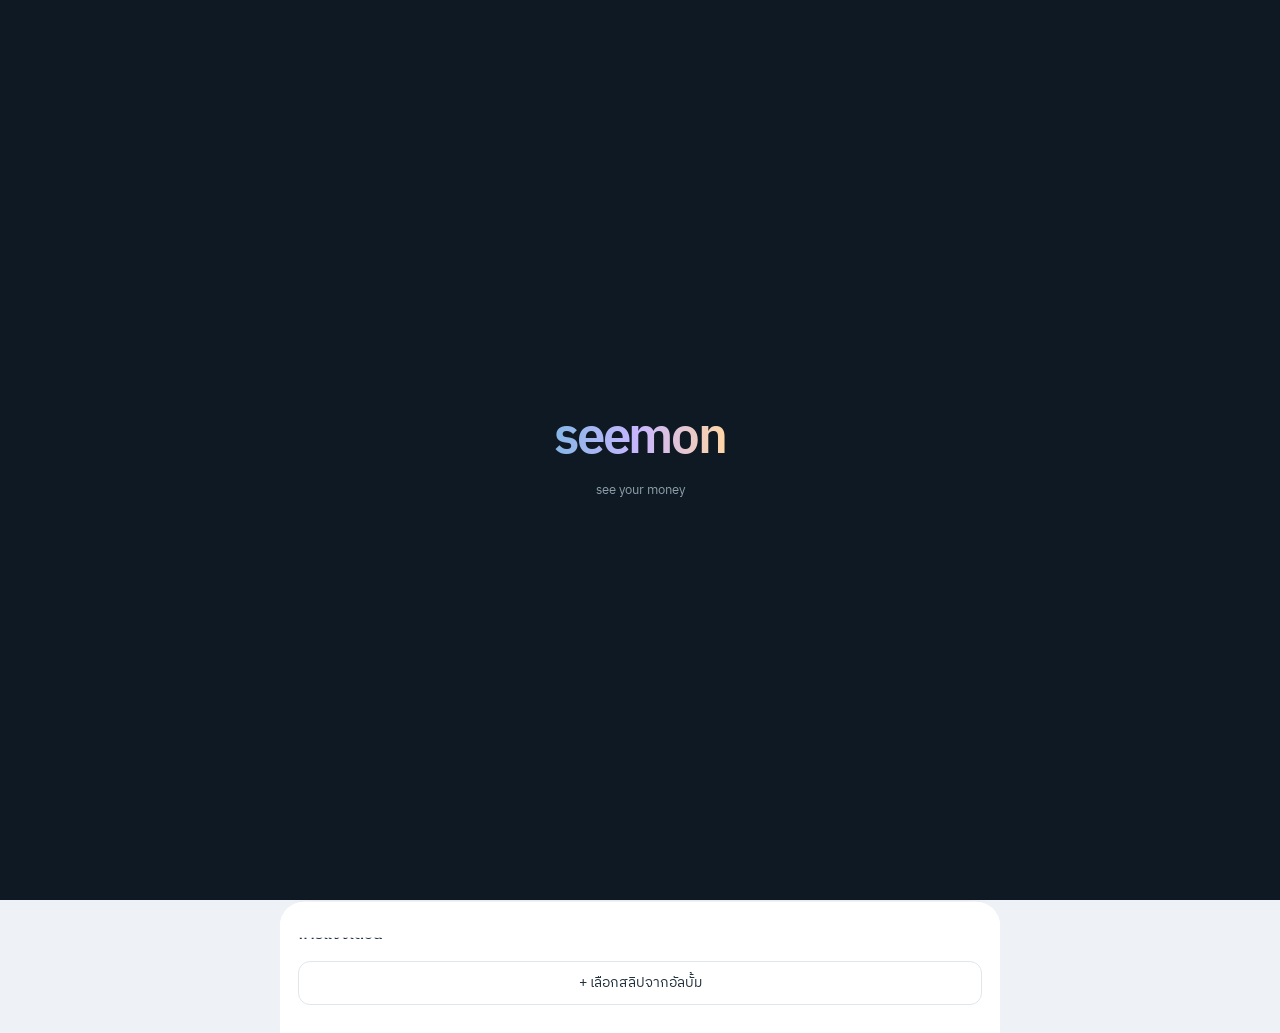
<file: index.html>
<!DOCTYPE html>
<html lang="th">
<head>
<meta charset="utf-8">
<meta name="viewport" content="width=device-width, initial-scale=1, viewport-fit=cover">
<title>seemon</title>
<link rel="preconnect" href="https://fonts.googleapis.com">
<link rel="preconnect" href="https://fonts.gstatic.com" crossorigin>
<link href="https://fonts.googleapis.com/css2?family=IBM+Plex+Sans+Thai:wght@400;500;600&display=swap" rel="stylesheet">
<link rel="stylesheet" href="style.css">
</head>
<body>
<div class="splash" id="splash"><div><b>seemon</b><small>see your money</small></div></div>
<div class="wrap">
  <div class="hd2"><button class="pill" id="bkBtn" data-a="bkOpen" aria-label="สลับสมุดบัญชี"></button><b style="font-weight:600;letter-spacing:-.02em">seemon</b><button class="eye bl" id="bellBtn" data-a="bell" aria-label="การแจ้งเตือน"></button></div>
  <div class="tabs" id="tabs">
    <button data-a="tab" data-v="ov">ภาพรวม</button><button data-a="tab" data-v="td">วันนี้</button><button data-a="tab" data-v="gl">เป้าหมาย</button><button data-a="tab" data-v="hs">ประวัติ</button><button data-a="tab" data-v="iv" id="ivTab" hidden>ใบกำกับ</button>
  </div>
  <main id="main"></main>
</div>

<nav class="bar"><div>
  <button data-a="nav" data-go="home"><span data-ic="home"></span>หน้าแรก</button>
  <button data-a="nav" data-go="income"><span data-ic="income"></span>รายรับ</button>
  <label class="cam" for="camIn" aria-label="ถ่ายรูป"><span data-ic="cam"></span></label>
  <button data-a="nav" data-go="expense"><span data-ic="expense"></span>รายจ่าย</button>
  <button data-a="nav" data-go="more"><span data-ic="more"></span>อื่นๆ</button>
  <button data-a="profile" aria-label="โปรไฟล์"><span data-ic="pen"></span>โปรไฟล์</button>
</div></nav>
<input type="file" id="camIn" class="vh" accept="image/*" capture="environment">
<input type="file" id="albIn" class="vh" accept="image/*" multiple>
<div class="scrim" id="scrim" data-a="close"></div>
<div class="toast" id="toast" role="status"></div>

<div class="sheet" id="sQ" role="dialog" aria-label="บันทึกด่วน">
  <img id="qImg" alt="รูปที่ถ่าย">
  <h2>บันทึกรูปนี้เป็น</h2>
  <div class="two"><button data-a="q" data-t="income">รายรับ</button><button data-a="q" data-t="expense">รายจ่าย</button></div>
  <small style="display:block;margin-top:8px">ใส่จำนวนเงินและรายละเอียดทีหลังได้</small>
  <button class="link" data-a="close">ยกเลิก</button>
</div>

<div class="sheet" id="sAdd" role="dialog" aria-label="เพิ่มรายการ">
  <div class="seg" id="seg"><button data-a="sty" data-t="expense">รายจ่าย</button><button data-a="sty" data-t="income">รายรับ</button></div>
  <input class="f big" id="amount" type="number" inputmode="decimal" min="0" step="0.01" placeholder="0" aria-label="จำนวนเงิน">
  <label>เวลา</label>
  <div class="two" id="tm"><button data-a="md" data-m="now">ตอนนี้</button><button data-a="md" data-m="custom">วัน/เวลา</button></div>
  <div id="dtw" hidden style="margin-top:8px"><div class="chips" id="dch"></div><div class="tmr"><input class="f" id="dd" type="date" aria-label="วันที่"><input class="f" id="tt" type="time" aria-label="เวลา"></div></div>
  <label>หมวดหมู่ (เรียงตามที่ใช้บ่อย)</label>
  <div class="chips" id="chips"></div>
  <label for="note">รายละเอียด</label>
  <input class="f" id="note" type="text" placeholder="เช่น ข้าวเที่ยง">
  <label>ช่องทางเงิน</label><div class="chips" id="wl"></div>
  <label id="vatL" hidden><input type="checkbox" id="vat"> ราคานี้รวม VAT 7%</label>
  <div class="pv" id="pv" hidden><img id="pvImg" alt="รูปแนบ"><button class="ghost" data-a="pvDel">เอารูปออก</button></div>
  <button class="primary" id="save" data-a="save">บันทึก</button>
  <button class="link" id="delBtn" data-a="del" hidden>ลบรายการนี้</button>
  <div id="msg" role="status" class="mu" style="font-size:.85rem;min-height:1.2em"></div>
</div>

<div class="sheet" id="sMore" role="dialog" aria-label="อื่นๆ">
  <h2>ธีม</h2>
  <div class="two" style="grid-template-columns:repeat(3,1fr)" id="themes"><button data-a="th" data-th="auto">อัตโนมัติ</button><button data-a="th" data-th="light">สว่าง</button><button data-a="th" data-th="dark">มืด</button></div>
  <h2 style="margin-top:20px">หมวดหมู่ของฉัน</h2>
  <div id="cats"></div>
  <h2 style="margin-top:20px">อ่านสลิปจากอัลบั้ม</h2>
  <label style="display:flex;gap:8px;align-items:center;color:var(--ink);margin:0 0 8px"><input type="checkbox" id="slipOK"> อนุญาตให้อ่านสลิปจากรูปที่ฉันเลือก</label>
  <label class="ghost" for="albIn" data-a="alb" style="display:grid;place-items:center;color:var(--ink);cursor:pointer">เลือกสลิปจากอัลบั้ม</label>
  <small style="display:block;margin:6px 0">เว็บสแกนอัลบั้มเองอัตโนมัติไม่ได้ ต้องกดเลือกรูปสลิป (เลือกได้หลายรูปพร้อมกัน) ระบบอ่านเฉพาะสลิปธนาคาร</small>
  <label>จัดหมวดอัตโนมัติตามชื่อในสลิป</label><div id="rules"></div>
  <h2 style="margin-top:20px">เชื่อมธนาคาร</h2>
  <p class="mu" style="font-size:.85rem;margin:0 0 8px">ดึงรายการและอ่านสลิปอัตโนมัติ (เร็วๆ นี้ ยังใช้งานจริงไม่ได้)</p>
  <div class="chips wr"><button class="chip" disabled>K PLUS</button><button class="chip" disabled>SCB EASY</button><button class="chip" disabled>Krungthai NEXT</button><button class="chip" disabled>ธนาคารอื่น</button></div>
  <h2 style="margin-top:20px">สำรองและนำเข้าข้อมูล</h2>
  <p class="mu" style="font-size:.85rem;margin:0 0 8px">ข้อมูลเก็บในเบราว์เซอร์เครื่องนี้ ข้อมูลสำรองไม่รวมรูปแนบ</p>
  <textarea class="f" id="backup" placeholder="ข้อมูลสำรองจะแสดงที่นี่"></textarea>
  <div class="two" style="margin-top:8px"><button data-a="exp">สร้างข้อมูลสำรอง</button><button data-a="imp">นำเข้าข้อมูล</button></div>
  <div id="msg2" class="mu" style="font-size:.85rem;margin-top:8px"></div>
  <div id="mx"></div>
</div>

<div class="sheet" id="sBk" role="dialog" aria-label="สมุดบัญชี"><h2>สมุด (กดชื่อเพื่อสลับ)</h2><small style="display:block;margin:-6px 0 10px">สมุด = แยกเงินคนละเรื่อง เช่น ส่วนตัว กลุ่ม ธุรกิจ จะได้ไม่ปนกัน</small><div id="bks"></div></div>
<div class="sheet" id="sInv" role="dialog" aria-label="ใบกำกับภาษี"><div id="ivBody"></div></div>
<div class="sheet" id="sProfile" role="dialog" aria-label="โปรไฟล์">
  <h2>โปรไฟล์ผู้ใช้</h2>
  <div style="background:var(--hero);padding:14px;border-radius:14px;margin-bottom:14px">
    <small style="display:block;color:var(--muted)">บัญชีที่ใช้งานอยู่</small>
    <b id="pUser" style="font-size:1.2rem;display:block;margin-top:2px"></b>
  </div>
  <button class="primary" id="logoutBtn" style="background:#e55353">ออกจากระบบ</button>
</div>
<div class="sheet" id="sLogin" role="dialog" aria-label="Login">
  <h2 id="authTitle">เข้าสู่ระบบ (Login)</h2>
  <label for="lUser">Username (ชื่อผู้ใช้)</label>
  <input class="f" id="lUser" type="text" placeholder="กรอกชื่อผู้ใช้ (อย่างน้อย 3 ตัวอักษร)" autocomplete="username">
  <label for="lPass">Password (รหัสผ่าน)</label>
  <input class="f" id="lPass" type="password" placeholder="กรอกรหัสผ่าน (อย่างน้อย 4 ตัวอักษร)" autocomplete="current-password">
  <div id="authMsg" style="font-size:.85rem;min-height:1.2em;margin-top:10px;text-align:center;font-weight:500"></div>
  <button class="primary" id="lBtn">เข้าสู่ระบบ</button>
  <button class="link" id="rBtn">ยังไม่มีบัญชี? สมัครสมาชิกที่นี่</button>
</div>
<div class="sheet" id="sBell" role="dialog" aria-label="การแจ้งเตือน">
<h2>การแจ้งเตือน</h2><label class="ghost" for="albIn" data-a="alb" style="display:grid;place-items:center;color:var(--ink);cursor:pointer;margin-bottom:8px">+ เลือกสลิปจากอัลบั้ม</label><div id="nts"></div></div>

<div class="errb" id="errb" hidden data-a="errx"></div>
<div class="sheet" id="sTut" role="dialog" aria-label="Welcome"><div id="tutBody"></div></div>

<script src="script.js"></script>
</body>
</html>
</file>
<file: style.css>
:root{--bg:#eef2f6;--surface:#fff;--hero:#e1eaf3;--ink:#23323f;--muted:#6f7f8c;--line:#dfe6ec;--in:#4f8cc9;--out:#bf9460;--accent:#4f7fb0;--bar:#fff;--btnfg:#fff;box-sizing:border-box;padding-top:env(safe-area-inset-top,0px);padding-bottom:env(safe-area-inset-bottom,0px)}
@media (prefers-color-scheme:dark){:root:not([data-theme="light"]){--bg:#1b252e;--surface:#24313c;--hero:#2c3b49;--ink:#e4eaef;--muted:#8d9eab;--line:#32424f;--in:#86b6e6;--out:#d8b184;--accent:#86b6e6;--bar:#2d3c49;--btnfg:#1b252e;color-scheme:dark}}
:root[data-theme="dark"]{--bg:#1b252e;--surface:#24313c;--hero:#2c3b49;--ink:#e4eaef;--muted:#8d9eab;--line:#32424f;--in:#86b6e6;--out:#d8b184;--accent:#86b6e6;--bar:#2d3c49;--btnfg:#1b252e;color-scheme:dark}
*,*::before,*::after{box-sizing:border-box}
html{scroll-padding-top:env(safe-area-inset-top,0px)}
body{margin:0;background:var(--bg);color:var(--ink);font-family:"IBM Plex Sans Thai",system-ui,-apple-system,"Segoe UI",sans-serif;line-height:1.5}
.wrap{max-width:720px;margin:0 auto;padding:16px 16px 130px}
input,select,button,textarea{font:inherit;color:inherit}
button{cursor:pointer}
h1{font-size:1.05rem;margin:0 0 12px;font-weight:600}
h2{font-size:.95rem;margin:0 0 10px;font-weight:600}
small,.mu{color:var(--muted)}
.tabs,.seg{display:grid;grid-template-columns:repeat(4,1fr);background:var(--surface);border:1px solid var(--line);border-radius:14px;padding:4px;margin-bottom:12px}
.seg{grid-template-columns:1fr 1fr;background:var(--bg);border:0;border-radius:12px}
.seg.s3{grid-template-columns:repeat(3,1fr);background:var(--surface);border:1px solid var(--line)}
.tabs button,.seg button{border:0;background:none;padding:8px 0;border-radius:10px;color:var(--muted);font-weight:500}
.tabs button.on{background:var(--hero);color:var(--ink)}
.seg button.on{background:var(--accent);color:var(--btnfg)}
.hrow,.srow{display:flex;align-items:center;justify-content:space-between;gap:8px}
.hero{background:var(--hero);border-radius:18px;padding:14px 16px;margin-bottom:10px}
.hero strong{font-size:1.6rem;font-weight:600}
.eye{border:0;background:none;color:var(--muted);padding:8px;margin:-8px;min-width:40px;min-height:40px;display:grid;place-items:center;font-size:1.2rem}
.sum,section,.note{background:var(--surface);border:1px solid var(--line);border-radius:16px;padding:14px 16px;margin-bottom:12px}
.note{background:var(--hero);cursor:pointer;font-size:.9rem}
.s{flex:1}.s b{display:block;font-weight:500;font-size:1.05rem}
.d{display:inline-block;width:8px;height:8px;border-radius:50%;margin-right:6px}
.d.income,.d.in{background:var(--in)}.d.expense,.d.out{background:var(--out)}
.pb{height:8px;background:var(--bg);border-radius:6px;overflow:hidden;margin:6px 0 10px}
.pb i{display:block;height:100%;background:var(--accent);border-radius:6px}
.pb.over i{background:var(--out)}
.big{font-size:1.6rem;font-weight:600}
ul{list-style:none;margin:0;padding:0}
li{display:flex;align-items:center;gap:12px;padding:10px 0;border-top:1px solid var(--line);cursor:pointer}
li:first-child{border-top:0}
li.hd{cursor:default;color:var(--muted);font-size:.8rem;padding:10px 0 2px;border-top:0}
.mid{flex:1;min-width:0}.mid b{display:block;font-weight:500}
.mid small{display:block;white-space:nowrap;overflow:hidden;text-overflow:ellipsis}
.amt{font-weight:500;white-space:nowrap}
.th{width:36px;height:36px;border-radius:8px;object-fit:cover;flex:none}
.bd{font-size:.7rem;border:1px solid var(--out);color:var(--out);border-radius:8px;padding:0 6px;margin-left:6px;font-weight:400}
.empty{color:var(--muted);text-align:center;padding:14px 0}
.g{padding:12px 0;border-top:1px solid var(--line)}
.row{display:flex;gap:8px;margin-top:8px}.row .f{flex:1;min-width:0}
.fx{padding:6px 0;border-top:1px solid var(--line)}
.f{width:100%;border:1px solid var(--line);background:var(--bg);border-radius:12px;padding:10px 12px;min-height:44px}
.ghost,.two button{border:1px solid var(--line);background:none;border-radius:12px;padding:10px;min-height:44px}
.two{display:grid;grid-template-columns:1fr 1fr;gap:8px}
.two button.on,.chip.on{background:var(--hero);border-color:var(--accent);color:var(--ink)}
.chips{display:flex;gap:8px;overflow-x:auto;padding-bottom:6px;margin-bottom:6px}
.chips.wr{flex-wrap:wrap;overflow:visible}
.chip{border:1px solid var(--line);background:none;border-radius:20px;padding:5px 14px;white-space:nowrap;color:var(--muted)}
.chip .x{border:0;background:none;color:var(--muted);padding:0 0 0 6px}
.primary{width:100%;margin-top:14px;border:0;background:var(--accent);color:var(--btnfg);border-radius:14px;padding:12px;font-weight:600;min-height:48px}
.link{border:0;background:none;color:var(--muted);padding:10px;width:100%;margin-top:4px}
label{font-size:.85rem;color:var(--muted);display:block;margin:14px 0 6px}
summary{cursor:pointer;font-weight:600}
.bar{position:fixed;left:0;right:0;bottom:0;max-width:720px;margin:0 auto;padding:0 10px calc(8px + env(safe-area-inset-bottom,0px));z-index:5}
.bar div{background:var(--bar);border-radius:22px;display:grid;grid-template-columns:1fr 1fr 74px 1fr 1fr;align-items:end;padding:8px 4px 6px;box-shadow:0 2px 16px rgba(20,30,40,.18)}
.bar button{border:0;background:none;color:var(--muted);font-size:.72rem;display:grid;justify-items:center;gap:2px;padding:4px 0;min-height:44px}
.bar button.on{color:var(--accent)}
.bar .cam{width:60px;height:60px;border-radius:50%;background:var(--accent);color:var(--btnfg);margin:-30px auto 2px;border:5px solid var(--bg);place-items:center;display:grid;padding:0}
.scrim{position:fixed;inset:0;background:rgba(10,18,26,.45);opacity:0;pointer-events:none;transition:opacity .2s;z-index:8}
.scrim.open{opacity:1;pointer-events:auto}
.sheet{position:fixed;left:0;right:0;bottom:0;max-width:720px;margin:0 auto;background:var(--surface);border-radius:24px 24px 0 0;padding:18px 18px calc(18px + env(safe-area-inset-bottom,0px));max-height:90%;overflow-y:auto;transform:translateY(105%);transition:transform .25s;z-index:9}
.sheet.open{transform:none}
.sheet .big{text-align:center;padding:12px;font-size:1.8rem}
#qImg{width:100%;max-height:260px;object-fit:cover;border-radius:14px;margin-bottom:12px}
.pv{display:flex;align-items:center;gap:10px;margin-top:12px}.pv img{width:56px;height:56px;border-radius:10px;object-fit:cover}
.toast{position:fixed;left:50%;bottom:110px;transform:translateX(-50%);background:var(--ink);color:var(--bg);padding:8px 16px;border-radius:20px;font-size:.85rem;opacity:0;pointer-events:none;transition:opacity .2s;z-index:10;white-space:nowrap}
.toast.on{opacity:1}
.f:focus-visible,button:focus-visible,summary:focus-visible{outline:2px solid var(--accent);outline-offset:2px}
textarea.f{min-height:80px;font-size:.8rem}
[hidden]{display:none!important}
.splash{position:fixed;inset:0;background:#0f1923;display:grid;place-items:center;z-index:50;transition:opacity .5s;text-align:center}
.splash.out{opacity:0;pointer-events:none}
.splash b{display:block;font-size:3.2rem;font-weight:600;letter-spacing:-.04em;background:linear-gradient(90deg,#86b6e6,#c9b6ff,#ffd6a5);-webkit-background-clip:text;background-clip:text;color:transparent;animation:pop .7s both}
.splash small{display:block;color:#8d9eab;margin-top:4px;animation:pop .7s .25s both}
@keyframes pop{from{opacity:0;transform:translateY(10px) scale(.94)}}
@media (prefers-reduced-motion:reduce){.splash b,.splash small{animation:none}}
.hd2{display:flex;align-items:center;justify-content:space-between;margin-bottom:12px}
.pill{border:1px solid var(--line);background:var(--surface);border-radius:20px;padding:5px 12px;font-size:.85rem}
.bl{position:relative}.bl i{position:absolute;top:4px;right:4px;min-width:16px;height:16px;border-radius:8px;background:var(--accent);color:var(--btnfg);font-weight:600;font-size:.65rem;line-height:16px;text-align:center;font-style:normal}
.nt{padding:10px 0;border-top:1px solid var(--line)}
.two-b{display:block;width:100%;text-align:left;border:1px solid var(--line);background:none;border-radius:12px;padding:12px;margin-bottom:8px}
.two-b.on{background:var(--hero);border-color:var(--accent)}
.chip:disabled{opacity:.5;cursor:default}
.vh{position:absolute;width:1px;height:1px;opacity:0;overflow:hidden;pointer-events:none}
.bar label.cam{cursor:pointer}
.errb{position:fixed;top:env(safe-area-inset-top,0px);left:8px;right:8px;z-index:60;background:var(--ink);color:var(--bg);font-size:.75rem;padding:8px 12px;border-radius:12px}
:root{--cbg:#1c2935;--cline:#7fd0ff;--cgrid:#4a5d6d;--ctx:#a9bccb}
@media (prefers-color-scheme:dark){:root:not([data-theme="light"]){--cbg:#f6f8fa;--cline:#2f7bff;--cgrid:#c3cdd5;--ctx:#5c6c79}}
:root[data-theme="dark"]{--cbg:#f6f8fa;--cline:#2f7bff;--cgrid:#c3cdd5;--ctx:#5c6c79}
.cg{background:var(--cbg);color:var(--ctx);border-radius:14px;padding:10px 12px;margin-top:10px}
.cg svg{width:100%;height:auto;display:block;margin-top:6px}.cg text{fill:var(--ctx);font-size:9px}
.cg .ln{fill:none;stroke:var(--cline);stroke-width:2.5;stroke-linejoin:round;stroke-linecap:round}
.cg .gl{stroke:var(--cgrid);stroke-dasharray:3 3}.cg .dt{fill:var(--cline)}
.cg .msg{font-weight:600;color:var(--cline)}
.cg .chip{border-color:var(--cgrid);color:var(--ctx)}.cg .chip.on{background:var(--cline);border-color:var(--cline);color:var(--cbg)}
.cg .f{background:transparent;color:inherit;border-color:var(--cgrid)}.cg .row{flex-wrap:wrap}
.hg{display:grid;grid-template-columns:1fr 124px;gap:12px;align-items:center;position:relative}
.pill2{border:0;background:var(--bg);color:var(--ink);padding:6px 12px;border-radius:14px;font-size:.85rem}.cm{font-size:.8rem;color:var(--muted);margin-top:2px}
.cg.mini{margin:0;padding:6px 8px}.cg.mini svg{margin:0}
.pop{position:absolute;left:0;top:34px;z-index:4;background:var(--surface);border:1px solid var(--line);border-radius:14px;box-shadow:0 6px 24px rgba(20,30,40,.25);min-width:220px;padding:6px}
.pop button{display:block;width:100%;text-align:left;border:0;background:none;padding:10px 12px;border-radius:10px}.pop button.on{background:var(--hero);font-weight:600}
.tabs{grid-template-columns:none;grid-auto-flow:column;grid-auto-columns:1fr}
.pen{border:0;background:none;color:var(--muted);padding:4px 6px;vertical-align:middle}
.tmr{display:grid;grid-template-columns:1fr 1fr;gap:8px}.tmr .f{text-align:center;font-weight:600;font-size:1.05rem;background:var(--hero)}
.doc{background:#fff;color:#111;border-radius:12px;padding:16px;font-size:.85rem}.doc table{width:100%;border-collapse:collapse;margin-top:10px}.doc td,.doc th{border-bottom:1px solid #ddd;padding:4px;text-align:left}
@media print{.wrap,.bar,.scrim,.toast,.splash{display:none!important}.sheet{position:static;transform:none;max-height:none}.sheet:not(.open){display:none}.two{display:none}}
</file>
